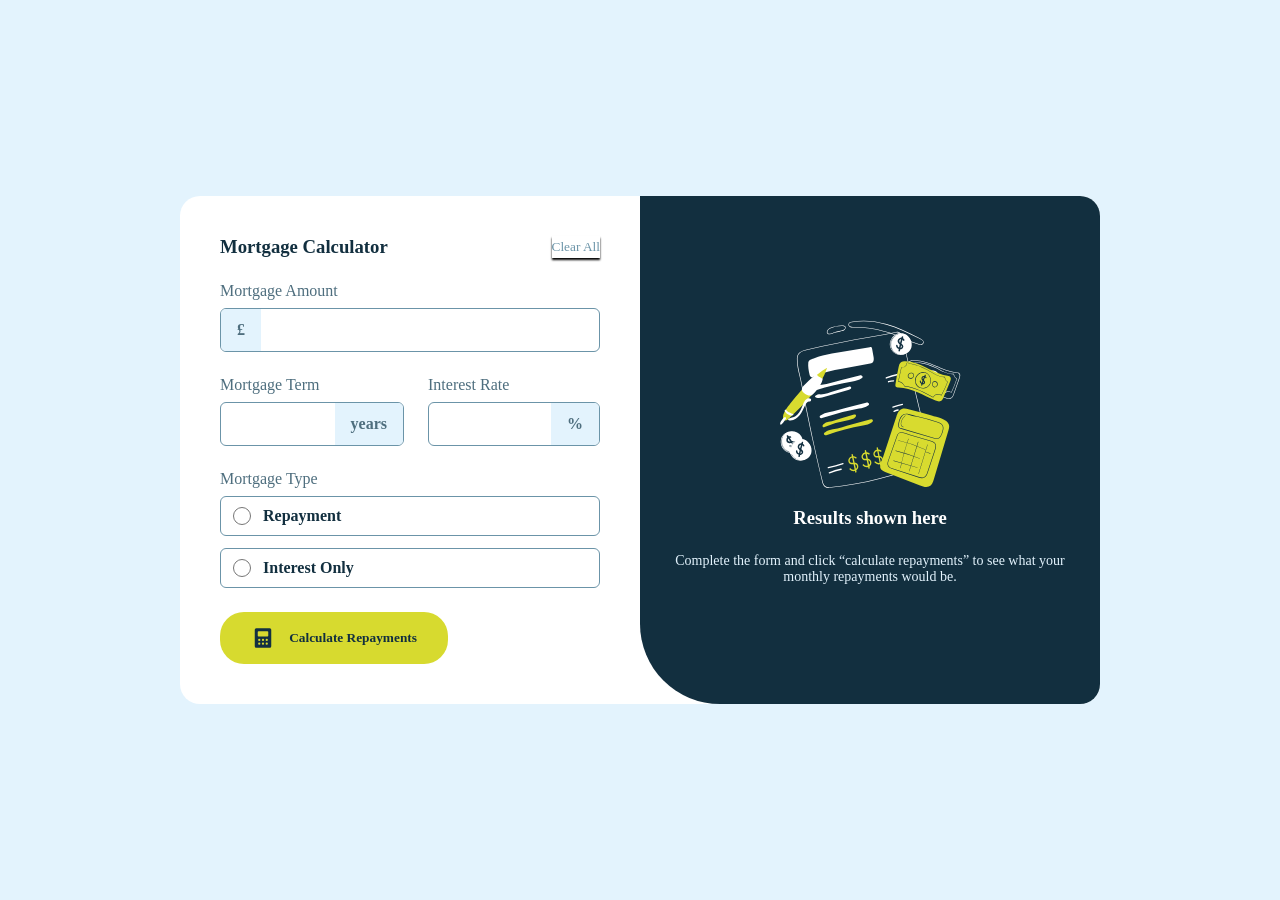
<file: index.html>
<!DOCTYPE html>
<html lang="en">
<head>
  <meta charset="UTF-8">
  <meta name="viewport" content="width=device-width, initial-scale=1.0"> <!-- displays site properly based on user's device -->

  <link rel="icon" type="image/png" sizes="32x32" href="./assets/images/favicon-32x32.png">
  <!-- Css -->
  <link rel="stylesheet" href="styles.css">
  <title>Frontend Mentor | Mortgage repayment calculator</title>
</head>
<body> 
    <div class="wrapper">
      <div class="container">
        <div class="calculator-section">
          <div class="calc-head-section">
            <h3 class="calc-heading">Mortgage Calculator</h3>
            <button class="heading-clear-btn" type="submit">Clear All</button>
          </div>
          <form class="calculator-form">
            <label for="mtgAmount" class="calc-label">Mortgage Amount</label>
            <div class="form-group">
              <div class="input-wrapper">
                <span class="prefix">£</span>
                <input type="text" inputmode="numeric" pattern="[0-9,]*" name="" id="mtgAmount" class="calc-amount-input">
              </div>
              <span class="error">This field is required</span>
            </div>
            <!-- <span class="error">Required</span> -->
            <div class="form-group calc-rate-term">
              <div class="mtg-term-container">
                <label for="mtgTerm" class="calc-label">Mortgage Term</label>
                <div class="mtg-term-wrapper input-wrapper">
                  <input type="text" inputmode="numeric" pattern="[0-9,]*" name="" id="mtgTerm" class="calc-input">
                  <span class="suffix">years</span>
                </div>
                <span class="error">This field is required</span>
              </div>
              <div class="mtg-rate-container">
                <label for="mtgIntreset" class="calc-label">Interest Rate</label>
                <div class="mtg-rate-wrapper input-wrapper">
                  <input type="text" inputmode="numeric" pattern="[0-9,]*" name="" id="mtgIntreset" class="calc-input">
                  <span class="suffix">%</span>
                </div>
                <span class="error">This field is required</span>
              </div>
            </div>
            <div class="form-group option-grp">
              <p class="calc-label">Mortgage Type</p>
              <label for="mtgType-Repay" class="radio-grp">
                <input type="radio" name="type" id="mtgType-Repay" value="A"/>
                <span>Repayment</span>
              </label>
              <label for="mtgType-Intrest" class="radio-grp">
                <input type="radio" name="type" id="mtgType-Intrest" value="B"/>
                <span>Interest Only</span>
              </label>
              <span class="error">This field is required</span>
            </div>
            <div class="submit-btn-container">
              <img src="/assets/images/icon-calculator.svg" alt="">
              <button class="calc-submit-btn" type="submit">Calculate Repayments</button>
            </div>
          </form>
        </div>
        <div class="result-section">
          <div class="result-section-empty">
            <div class="illustration-container">
              <img src="assets/images/illustration-empty.svg" alt="">
            </div>
            <div class="result-info-block">
              <h3 class="result-info-heading">
                Results shown here
              </h3>
              <p class="result-info-text">
                Complete the form and click “calculate repayments” to see what your monthly repayments would be.
              </p>
            </div>
          </div>
          <div class="result-section-completed" style="display:none">
            <div class="result-info-section">
              <h3 class="result-info-heading">Your results</h3>
              <p class="result-info-text text-complete">Your results are shown below based on the information you provided. 
                To adjust the results, edit the form and click “calculate repayments” again.</p>
            </div>
            <div class="result-answer-section">
              <div class="result-type-answer">
                <p class="result-info-text text-complete">Your monthly repayments</p>
                <h1 class="result" id="result">£1000</h1>
              </div>
              <hr>
              <div class="result-term">
                <p class="result-info-text text-complete">  Total you'll repay over the term</p>
                <h4 class="result-term-amount" id="time">£1000</h4>
              </div>
            </div>
          </div>
        </div>
      </div>
    </div>
    
  <script src="script.js"></script>
</body>
</html>
</file>
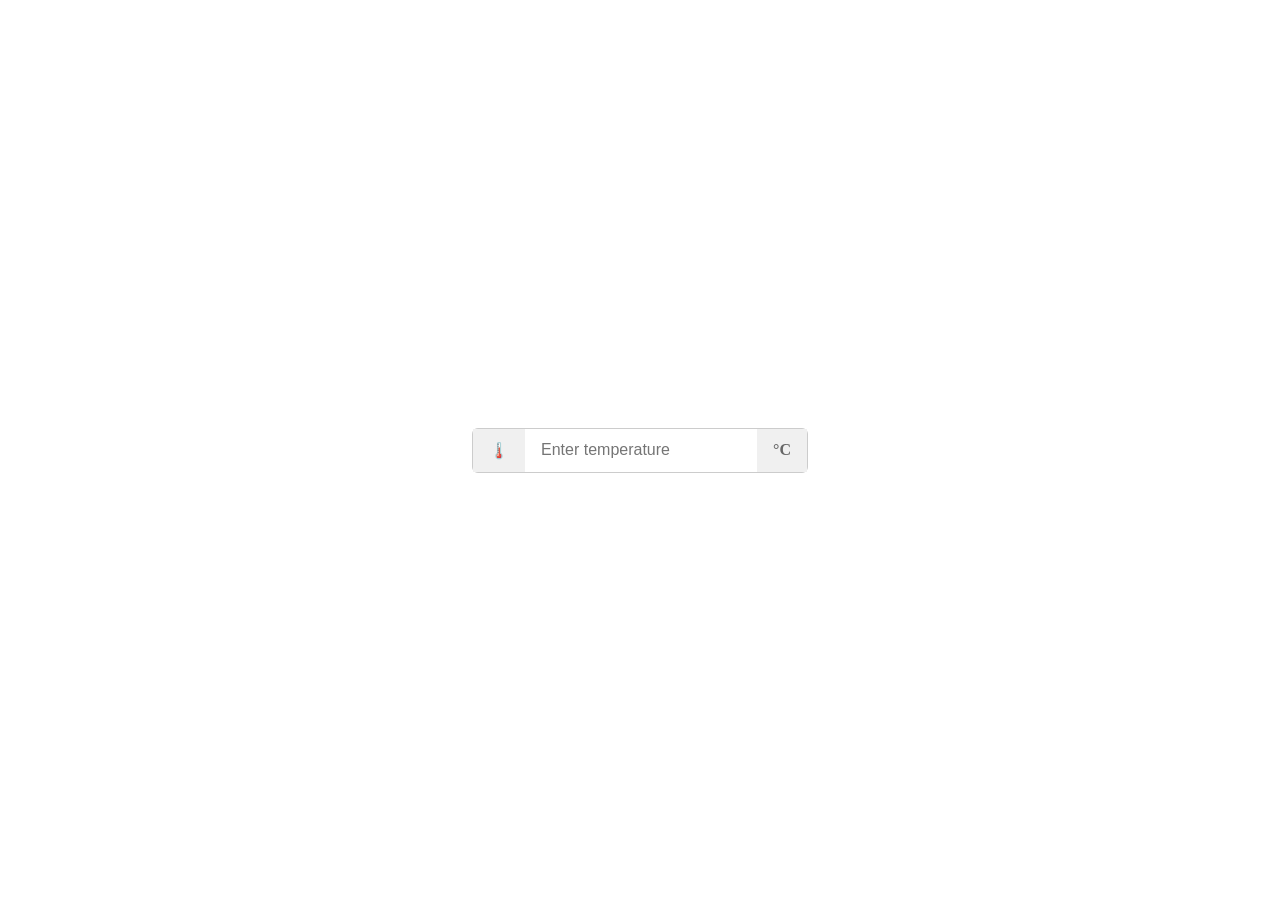
<file: test.html>
<!DOCTYPE html>
<html lang="en">
<head>
    <meta charset="UTF-8">
    <meta http-equiv="X-UA-Compatible" content="IE=edge">
    <meta name="viewport" content="width=device-width, initial-scale=1.0">
    <title>Document</title>
</head>
<style>
    *{
        padding: 0;
        margin: 0;
        box-sizing: border-box;
        border: 0;
        outline: 0;
    }
    .container{
        min-height: 100vh;
        display: flex;
        justify-content: center;
        align-items: center;
    }
    .input-wrapper{
        display: flex;
        border: 1px solid #ccc;    
        border-radius: 6px;        
        background-color: white;  
    }
    .prefix,
    .suffix{
        display: flex;
        align-items: center;
        background-color: #f0f0f0;
        color: #666;
        font-weight: bold;
        padding: 12px 16px;
    }
    .input-wrapper input{
        padding: 12px 16px;  
        flex: 1;                      
        font-size: 16px; 
    }
    .input-wrapper:focus-within{
        border: 1px solid orange;
    }
    .input-wrapper:focus-within .prefix,
    .input-wrapper:focus-within .suffix{
        background-color: rgba(255, 213, 134, 0.959);
    }
</style>
<body>
    <!-- Create a temperature converter -->
    <div class="container">
        <div class="input-wrapper">
            <span class="prefix">🌡️</span>
            <input type="number" placeholder="Enter temperature">
            <span class="suffix">°C</span>
        </div>
    </div>
</body>
</html>
</file>
<file: styles.css>
@font-face {
    font-family: 'Plus Jakarta Sans';
    src: url('./assets/fonts/PlusJakartaSans-VariableFont_wght.ttf')
    format(ttf);
    font-weight: 500 700;
    font-style: normal;
    font-display: swap;
}
@font-face {
    font-family: 'Plus Jakarta Sans';
    src: url('./assets/fonts/PlusJakartaSans-Italic-VariableFont_wght.ttf')
    format(ttf);
    font-weight: 500 700;
    font-style: italic;
    font-display: swap;
}
*{
    margin: 0;
    padding: 0;
    box-sizing: border-box;
    font-family: 'Plus Jakarta Sans';
    border: none;
    outline: none;
}
*::after,
*::before{
    box-sizing: border-box;
}
:root{
    /* Colors */
    --prim-lime: hsl(61, 70%, 52%);
    --error: hsl(4, 69%, 50%);
    /* Neutral */
    --Neutral-White: hsl(0, 0%, 100%);
    --Slate-100: hsl(202, 86%, 94%);
    --Slate-300: hsl(203, 41%, 72%);
    --Slate-500: hsl(200, 26%, 54%);
    --Slate-700: hsl(200, 24%, 40%);
    --Slate-900: hsl(202, 55%, 16%);
    /* Fonts */
    --font-main: 'Plus Jakarta Sans';
    /* Typography */
    --Font-paragraph: 16px;
}
body{
    background: var(--Slate-100);
}
.wrapper{
    min-height: 100vh;
    display: flex;
    justify-content: center;
    align-items: center;
}
.container{
    width: 920px;
    height: fit-content;
    background-color: var(--Neutral-White);
    border-radius: 20px;
    display: flex;
    overflow: hidden;
}
.calculator-section{
    width: 360px;
    padding: 40px;
    display: flex;
    flex-direction: column;
    flex: 1;
}
.result-section{
    flex: 1;
    padding: 40px;
    width: 360px;
    background-color: var(--Slate-900);
    border-bottom-left-radius: 80px;
    color: white;
}
.calc-head-section{
    display: flex;
    justify-content: space-between;
    margin-bottom: 24px;
}
.calc-heading{
    color: var(--Slate-900);
}
/* Input and labels */
.calc-label{
    color: var(--Slate-700);
    font-size: var(--Font-paragraph);
    display: inline-block;
    margin-bottom: 8px;
}
.radio-optn{
    color: var(--Slate-900);
    font-weight: 500;
    text-align: center;
    font-size: 16px;
}
.form-group{
    margin-bottom: 24px;
}
.calc-rate-term{
    display: flex;
    gap: 24px;
}
.calc-rate-term input{
    width: 100%;
    
}
.calc-amount-input{
    width: 100%;
    
}
.radio-grp{
    padding: 10px 12px;
    border: 1px solid var(--Slate-500);
    border-radius: 6px;
    margin-bottom: 12px;
    display: flex;
    align-items: center;
    gap: 12px;
    cursor: pointer;
}
.radio-grp span{
    color: var(--Slate-900);
    font-weight: 700;
}
.radio-grp input{
    width: 18px;
    height: 18px;
}
.radio-grp:has(input:checked){
    border: 1px solid var(--prim-lime);
    background-color: rgba(216, 219, 47, 0.1);
}
.radio-grp{
    transition: background-color 0.2s ease;
    transition: border 0.2s ease;
}
/* Input adornments */
.input-wrapper{
    display: flex;
    font-size: 16px;
    /* padding: 12px 16px; */
    border: 1px solid var(--Slate-500);
    /* color: var(--Slate-900); */
    /* font-weight: 700; */
    border-radius: 6px;
    cursor: pointer;
    overflow: hidden;
}
.input-wrapper input{
    flex: 1;
    padding: 12px 16px;
    font-weight: 700;
    color: var(--Slate-900);
    font-size: var(--Font-paragraph);
    border: none;
    outline: none;
    background: transparent;
    min-width: 0;
}
.input-wrapper:focus-within{
    border: 1px solid var(--prim-lime);
}
.input-wrapper:focus-within .prefix,
.input-wrapper:focus-within .suffix{
    background-color: var(--prim-lime);
}
.prefix,
.suffix{
    display: flex;
    align-items: center;
    padding: 0 16px;
    color: var(--Slate-700);
    background-color: var(--Slate-100);
    font-weight: 700;
    margin: 0;
}
.input-wrapper{
    padding: 0;
}
.prefix,
.suffix{
    transition: background-color 0.2s ease;
}
/* Buttons */
.heading-clear-btn{
    color: var(--Slate-500);
    padding: 0;
    border: none;
    background-color: var(--Neutral-White);
    box-shadow: 0 2px 2px rgba(0, 0, 0, 1);
    cursor: pointer;
}
.submit-btn-container{
    width: 60%;
    border-radius: 24px;
    padding: 14px 24px;
    background-color: var(--prim-lime);
    display: flex;
    justify-content: space-around;
    cursor: pointer;
}
.calc-submit-btn{
    border: none;
    background-color: var(--prim-lime);
    color: var(--Slate-900);
    font-weight: 700;
    cursor: inherit;
}
/* Result Section */
.result-section-empty{
    display: flex;
    flex-direction: column;
    justify-content: center;
    align-items: center;
    height: 100%;
}
/* Empty */
.result-info-block{
    display: flex;
    flex-direction: column;
    justify-content: center;
    align-items: center;
    gap: 24px;
}
.result-info-text{
    text-align: center;
    color: var(--Slate-100);
    font-weight: lighter;
    width: 400px;
    font-size: 14px;
}
.illustration-container{
    display: flex;
    justify-content: center;
    align-items: center;
}
/* Completed */
.result-section-completed{
    display: flex;
    flex-direction: column;
    align-items: center;
    gap: 36px;
}
.result-info-section{
    display: flex;
    flex-direction: column;
    gap: 16px;
}
.result-answer-section{
    background-color: hsl(202, 85%, 10%);
    border-top: 3px solid var(--prim-lime);
    border-radius: 4px;
    width: 100%;
    height: fit-content;
    padding: 24px 16px;
    display: flex;
    flex-direction: column;
    gap: 20px;
}
.result-type-answer{
    display: flex;
    flex-direction: column;
    gap: 12px;
}
.result-term{
    display: flex;
    flex-direction: column;
    gap: 8px;
}
hr{
    border: 0.5px solid var(--Neutral-White);
}
.result{
    padding: 0 4px;
    font-size: 48px;
    color: var(--prim-lime);
}
.text-complete{
    text-align: left;
}
/* Error styles */
.error{
    color: var(--error);
    font-size: 12px;
    font-weight: bolder;
    display: none;
}
</file>
